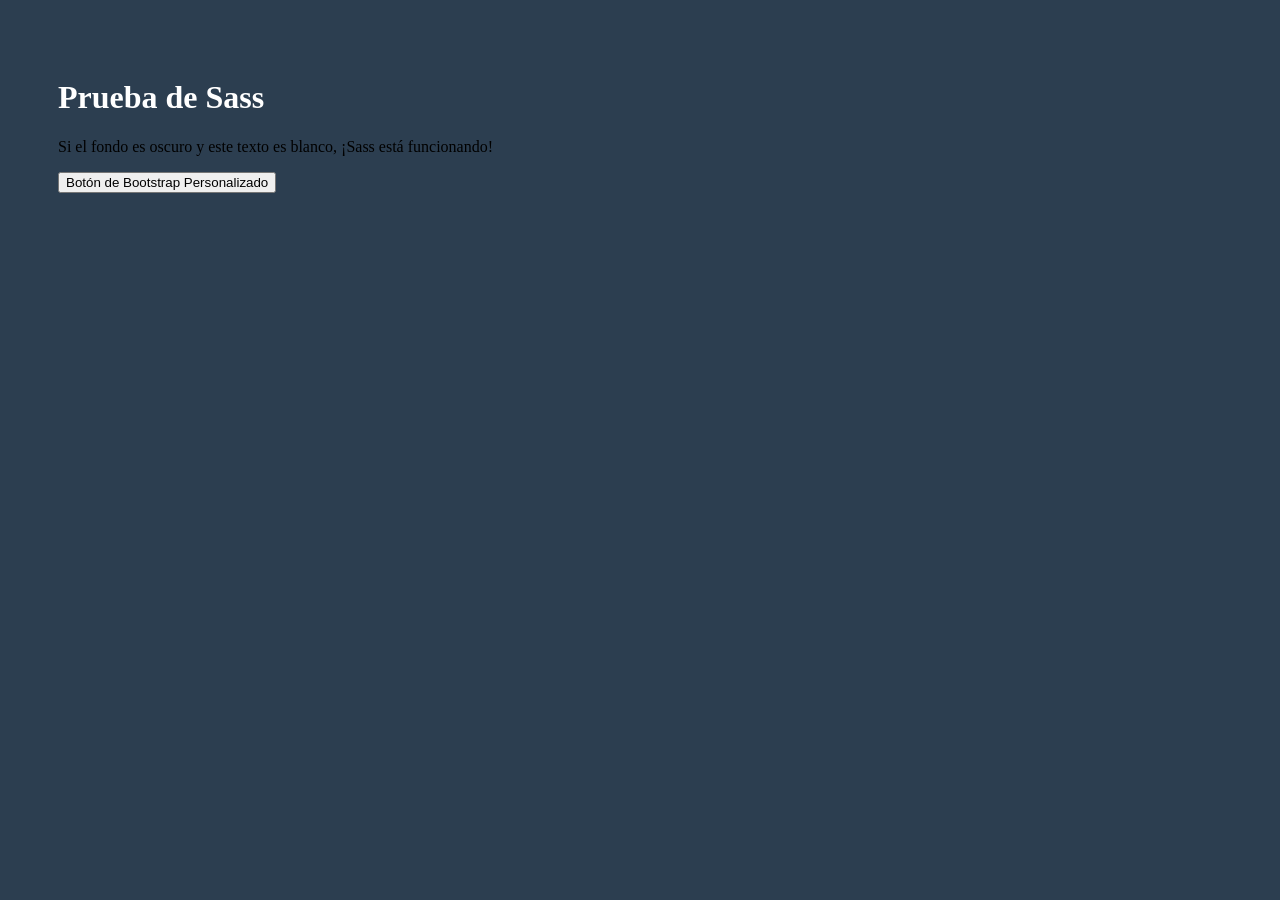
<file: index.html>
<!DOCTYPE html>
<html lang="es">
<head>
    <meta charset="UTF-8">
    <meta name="viewport" content="width=device-width, initial-scale=1.0">
    <title>Prueba Sass y Bootstrap</title>
    
    <link rel="stylesheet" href="estilos.css">
    
</head>
<body>

    <div style="padding: 50px;">
        <h1>Prueba de Sass</h1>
        <p>Si el fondo es oscuro y este texto es blanco, ¡Sass está funcionando!</p>

        <button class="btn btn-primary">
            Botón de Bootstrap Personalizado
        </button>
    </div>

</body>
</html>
</file>
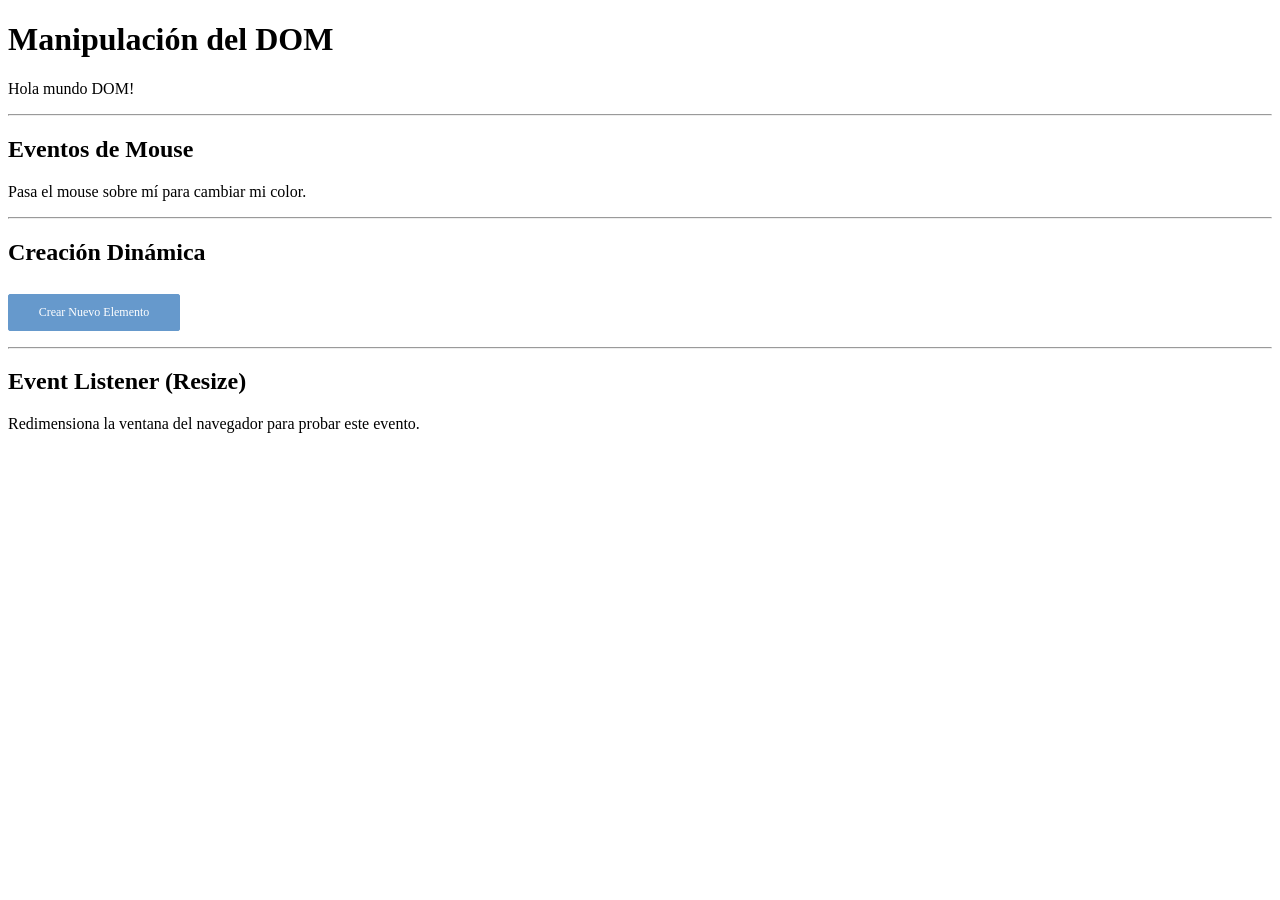
<file: 01-main.html>
<!DOCTYPE html>
<title>Ejemplo Integral: HTML5 y JavaScript</title>
<html>
    <head>
        <style>
            /* Estilos aplicados según el ejemplo de ejercicio práctico [1] */
            .boton {
                font-size: 12px;
                width: 150px;
                background-color: #6699CC;
                color: white;
                padding: 10px 10px;
                margin: 8px 0;
                border: 1px solid #6699CC;
                border-radius: 2px;
                cursor: pointer;
                display: inline-block;
                text-align: center;
                text-decoration: none;
            }
        </style>
    </head>
    <body>
        <!-- 1. Manipulación básica del DOM con getElementById [2] -->
        <h1>Manipulación del DOM</h1>
        <p id="prueba">Este texto será reemplazado automáticamente por
            JavaScript.</p>

        <hr>

        <!-- 2. Eventos de Mouse (Inline) [3, 4] -->
        <h2>Eventos de Mouse</h2>
        <!-- Se pasa 'this' para referirse al mismo elemento HTML -->
        <p id="texto-evento"
            onmouseover="cambiarColor(this, 'red')"
            onmouseout="cambiarColor(this, 'black')">
            Pasa el mouse sobre mí para cambiar mi color.
        </p>

        <hr>

        <!-- 3. Creación de Elementos (createElement y appendChild) [5, 6] -->
        <h2>Creación Dinámica</h2>
        <div id="contenedor-dinamico"></div>
        <!-- Hipervínculo que actúa como botón invocando función JS -->
        <a href="javascript:crearParrafo();" class="boton">Crear Nuevo
            Elemento</a>

        <hr>

        <!-- 4. Event Listener (Escuchador de eventos) [7] -->
        <h2>Event Listener (Resize)</h2>
        <p id="info-ventana">Redimensiona la ventana del navegador para probar
            este evento.</p>

        <script>
            /* 1. Modificar contenido al cargar [2] */
            // Accedemos al elemento y reemplazamos su contenido
            document.getElementById("prueba").innerHTML = 'Hola mundo DOM!';

            /* 2. Funciones para eventos inline [4] */
            function cambiarColor(elemento, color) {
                // Cambia el estilo del elemento recibido como parámetro
                elemento.style.color = color;
            }

            /* 3. Crear elementos dinámicamente [5, 6] */
            function crearParrafo() {
                // Crea el elemento <p>
                var parrafo = document.createElement("P");
                // Crea el nodo de texto
                var texto = document.createTextNode("Este es un párrafo creado con JS.");
                // Añade el texto al párrafo
                parrafo.appendChild(texto);
                // Añade el párrafo al contenedor en el body
                document.getElementById("contenedor-dinamico").appendChild(parrafo);
            }

            /* 4. Event Listener [7, 8] */
            // Función que detecta el tamaño de la ventana
            function tamano() {
                var w = window.innerWidth;
                var h = window.innerHeight;
                document.getElementById("info-ventana").innerHTML = 
                    "Ancho: " + w + " | Alto: " + h;
            }
            
            // Adjuntamos el evento 'resize' al objeto window sin ensuciar el HTML
            window.addEventListener("resize", tamano);
        </script>
    </body>
    <!-- </html> -->
</file>
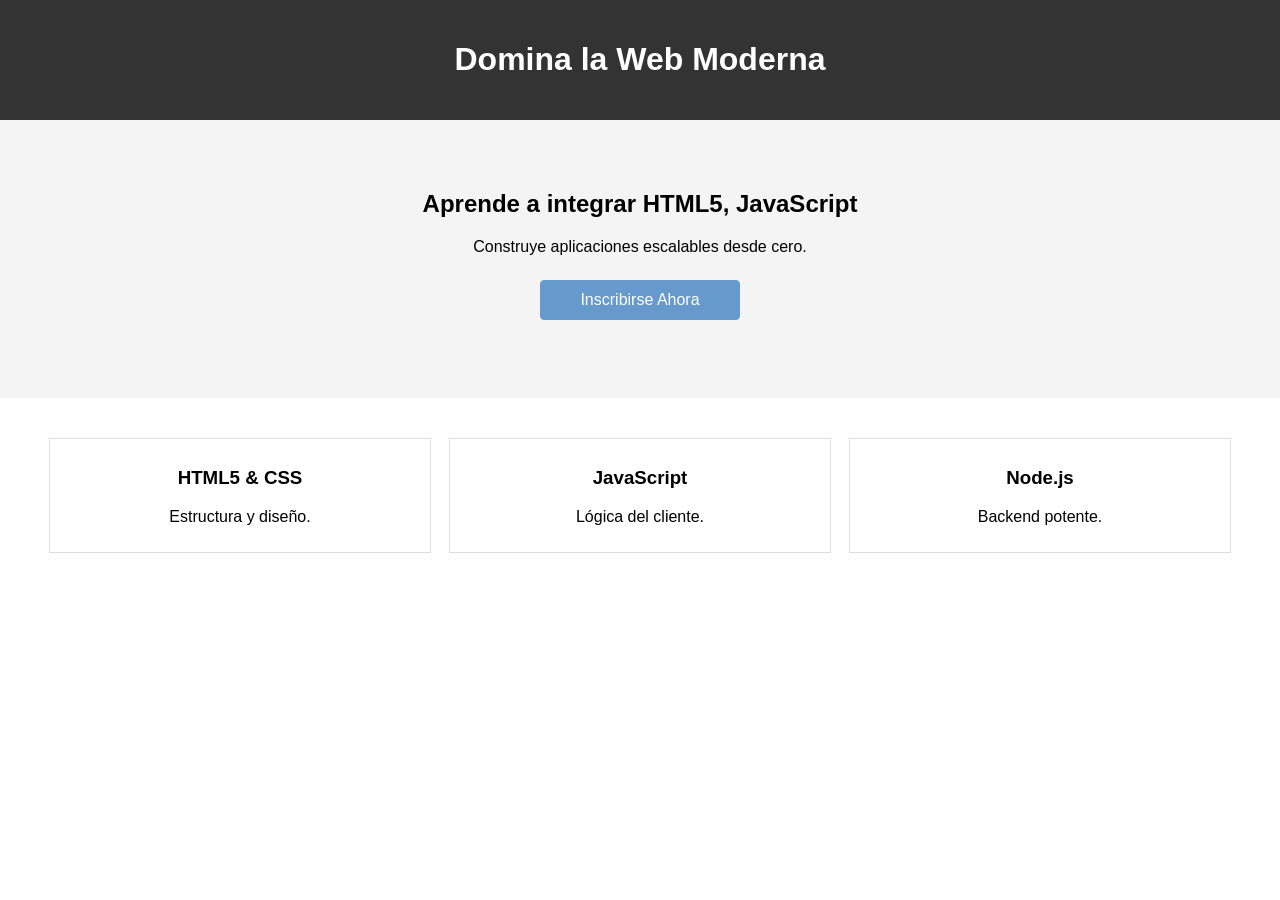
<file: 02-landingpage.html>
<!DOCTYPE html> <!-- Declaración HTML5 requerida [1] -->
<html>
    <head>
        <title>Curso Full Stack: Node.js y React</title>
        <meta charset="UTF-8">
        <style>
            /* Estilos generales */
            body { font-family: sans-serif; margin: 0; text-align: center; }
            
            /* Estilos de la cabecera */
            header { background-color: #333; color: white; padding: 20px; }
            
            /* Estilos de la sección principal (Hero) */
            .hero { padding: 50px 20px; background-color: #f4f4f4; }
            
            /* Estilos específicos basados en el ejemplo práctico del libro [1] */
            .boton-cta {
                font-size: 16px;            /* Tamaño de letra */
                width: 200px;               /* Ancho del elemento */
                background-color: #6699CC;  /* Color de fondo */
                color: white;               /* Color del texto */
                padding: 10px 10px;         /* Espacio interior */
                margin: 8px 0;              /* Espacio exterior */
                border: 1px solid #6699CC;  /* Borde */
                border-radius: 4px;         /* Bordes redondeados */
                cursor: pointer;            /* Forma del puntero */
                text-decoration: none;      /* Sin subrayado */
                display: inline-block;
            }
            
            .boton-cta:hover { background-color: #5588bb; }

            /* Contenedor de características */
            .features { display: flex; justify-content: space-around; padding: 40px; }
            .feature-item { width: 30%; border: 1px solid #ddd; padding: 10px; }
            
            /* Mensaje dinámico */
            #mensaje-registro { 
                margin-top: 20px; 
                font-weight: bold; 
                color: green; 
            }
        </style>
    </head>
    <body>
        <!-- 1. Cabecera (Header) -->
        <header>
            <h1>Domina la Web Moderna</h1>
        </header>

        <!-- 2. Cuerpo Principal (Body/Hero) -->
        <div class="hero">
            <h2>Aprende a integrar HTML5, JavaScript</h2>
            <p>Construye aplicaciones escalables desde cero.</p>
            
            <!-- Botón con ID para manipulación desde JS -->
            <button id="btn-registro" class="boton-cta">Inscribirse Ahora</button>
            
            <!-- Contenedor vacío para insertar contenido dinámico [1] -->
            <p id="mensaje-registro"></p>
        </div>

        <!-- 3. Sección de Características -->
        <div class="features">
            <div class="feature-item">
                <h3>HTML5 & CSS</h3>
                <p>Estructura y diseño.</p>
            </div>
            <div class="feature-item">
                <h3>JavaScript</h3>
                <p>Lógica del cliente.</p>
            </div>
            <div class="feature-item">
                <h3>Node.js</h3>
                <p>Backend potente.</p>
            </div>
        </div>

        <script>
            // 1. Acceso al elemento mediante getElementById [1]
            var boton = document.getElementById("btn-registro");

            // 2. Definición de la función que modifica el DOM
            function confirmarRegistro() {
                var mensaje = document.getElementById("mensaje-registro");
                
                // Modificación de la propiedad innerHTML [1]
                mensaje.innerHTML = "¡Gracias por tu interés! Te hemos enviado más información.";
                
                // Ocultar el botón tras el clic modificando el estilo [1]
                boton.style.display = "none";
            }

            // 3. Manejo de Eventos: Event Listener recomendado [1]
            boton.addEventListener("click", confirmarRegistro);
        </script>
    </body>
</html>
</file>
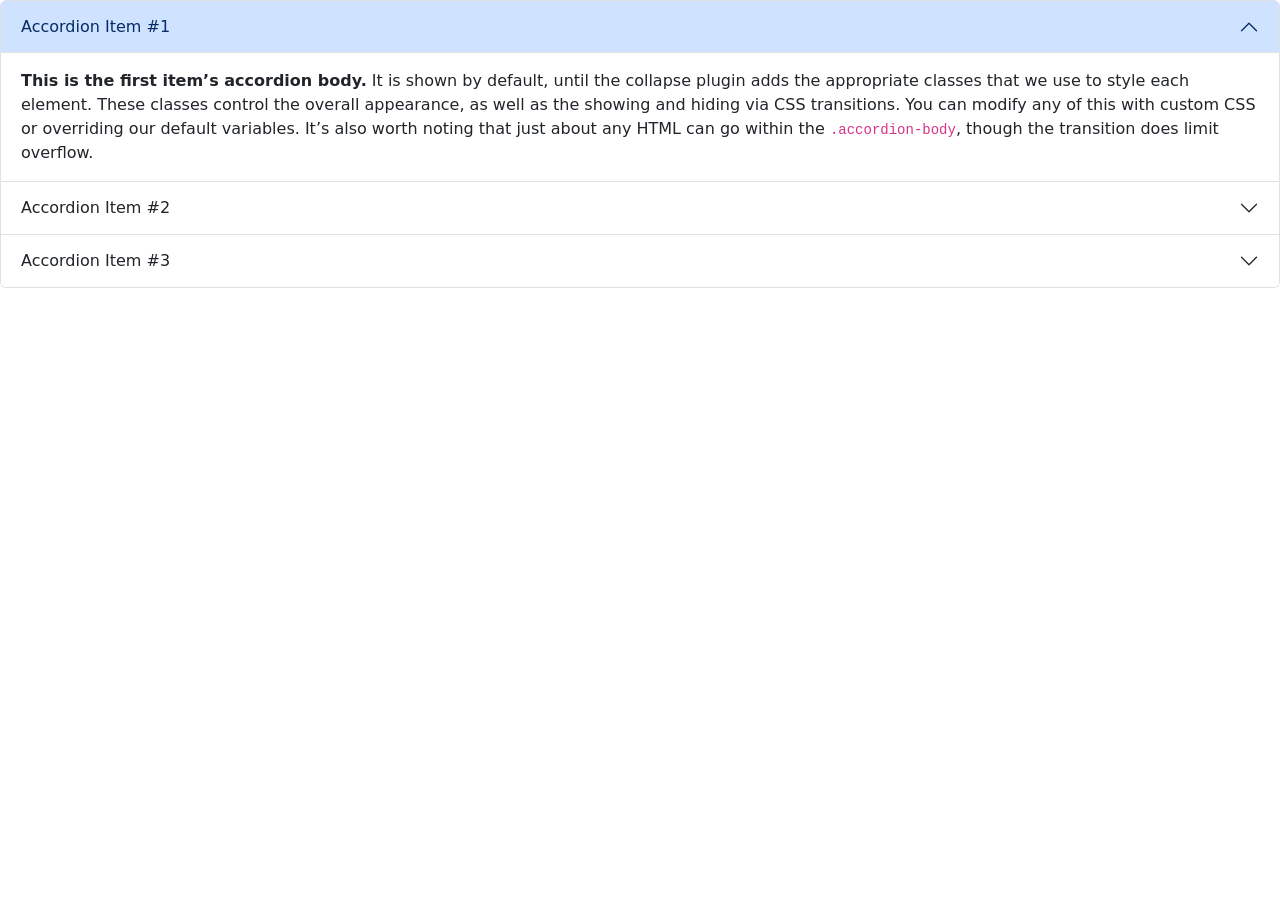
<file: 03-boostrapdemo.html>
<!doctype html>
<html lang="en">
  <head>
    <link
      href="https://cdn.jsdelivr.net/npm/bootstrap@5.3.3/dist/css/bootstrap.min.css"
      rel="stylesheet"
      integrity="sha384-QWTKZyjpPEjISv5WaRU9OFeRpok6YctnYmDr5pNlyT2bRjXh0JMhjY6hW+ALEwIH"
      crossorigin="anonymous">
    <meta charset="utf-8">
    <meta name="viewport" content="width=device-width, initial-scale=1">
    <title>Bootstrap demo</title>
  </head>
  <body>
    <div class="accordion" id="accordionExample">
      <div class="accordion-item">
        <h2 class="accordion-header">
          <button class="accordion-button" type="button"
            data-bs-toggle="collapse" data-bs-target="#collapseOne"
            aria-expanded="true" aria-controls="collapseOne">
            Accordion Item #1
          </button>
        </h2>
        <div id="collapseOne" class="accordion-collapse collapse show"
          data-bs-parent="#accordionExample">
          <div class="accordion-body">
            <strong>This is the first item’s accordion body.</strong> It is
            shown by default, until the collapse plugin adds the appropriate
            classes that we use to style each element. These classes control the
            overall appearance, as well as the showing and hiding via CSS
            transitions. You can modify any of this with custom CSS or
            overriding our default variables. It’s also worth noting that just
            about any HTML can go within the <code>.accordion-body</code>,
            though the transition does limit overflow.
          </div>
        </div>
      </div>
      <div class="accordion-item">
        <h2 class="accordion-header">
          <button class="accordion-button collapsed" type="button"
            data-bs-toggle="collapse" data-bs-target="#collapseTwo"
            aria-expanded="false" aria-controls="collapseTwo">
            Accordion Item #2
          </button>
        </h2>
        <div id="collapseTwo" class="accordion-collapse collapse"
          data-bs-parent="#accordionExample">
          <div class="accordion-body">
            <strong>This is the second item’s accordion body.</strong> It is
            hidden by default, until the collapse plugin adds the appropriate
            classes that we use to style each element. These classes control the
            overall appearance, as well as the showing and hiding via CSS
            transitions. You can modify any of this with custom CSS or
            overriding our default variables. It’s also worth noting that just
            about any HTML can go within the <code>.accordion-body</code>,
            though the transition does limit overflow.
          </div>
        </div>
      </div>
      <div class="accordion-item">
        <h2 class="accordion-header">
          <button class="accordion-button collapsed" type="button"
            data-bs-toggle="collapse" data-bs-target="#collapseThree"
            aria-expanded="false" aria-controls="collapseThree">
            Accordion Item #3
          </button>
        </h2>
        <div id="collapseThree" class="accordion-collapse collapse"
          data-bs-parent="#accordionExample">
          <div class="accordion-body">
            <strong>This is the third item’s accordion body.</strong> It is
            hidden by default, until the collapse plugin adds the appropriate
            classes that we use to style each element. These classes control the
            overall appearance, as well as the showing and hiding via CSS
            transitions. You can modify any of this with custom CSS or
            overriding our default variables. It’s also worth noting that just
            about any HTML can go within the <code>.accordion-body</code>,
            though the transition does limit overflow.
          </div>
        </div>
      </div>
    </div>
    <script
      src="https://cdn.jsdelivr.net/npm/bootstrap@5.3.3/dist/js/bootstrap.bundle.min.js"
      integrity="sha384-YvpcrYf0tY3lHB60NNkmXc5s9fDVZLESaAA55NDzOxhy9GkcIdslK1eN7N6jIeHz"
      crossorigin="anonymous"></script>
  </body>
</html>
</file>
<file: estilos.css>
body {
  background: #2c3e50;
}
body h1 {
  color: white;
}/*# sourceMappingURL=estilos.css.map */
</file>
